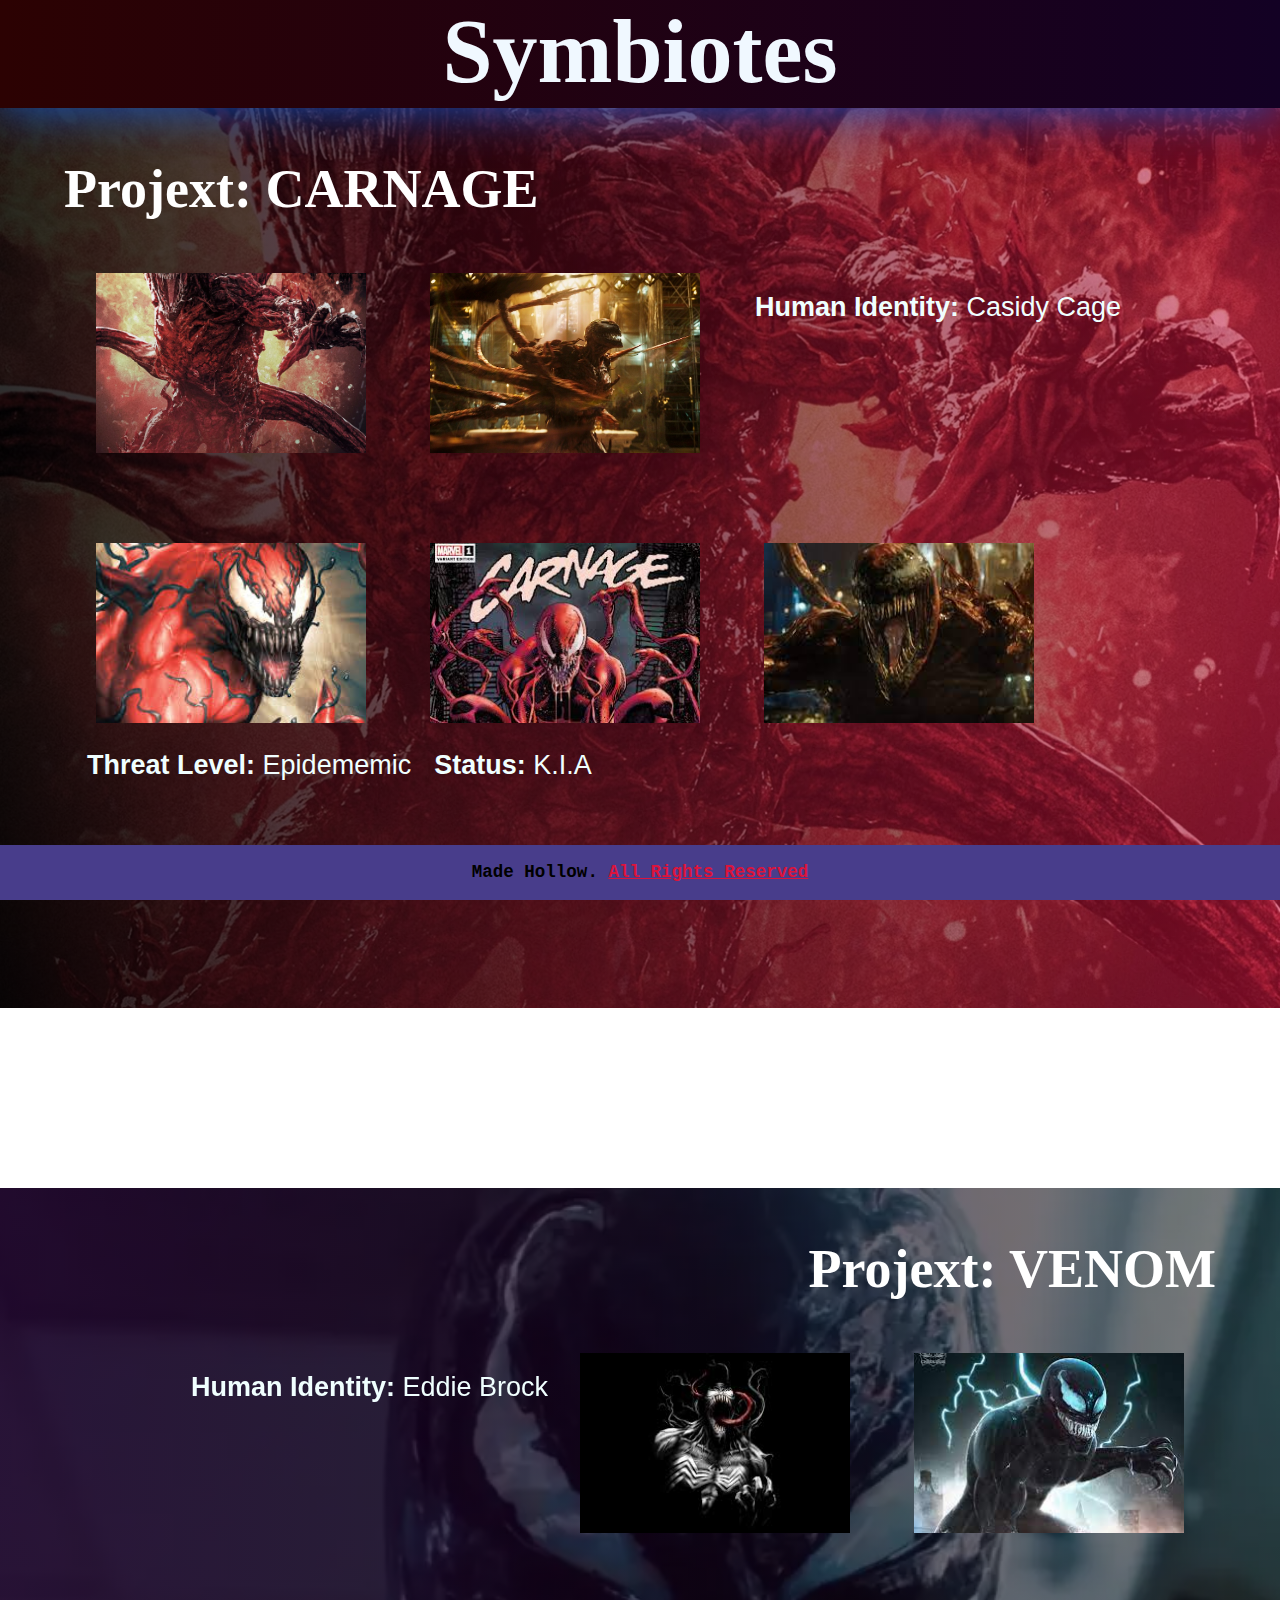
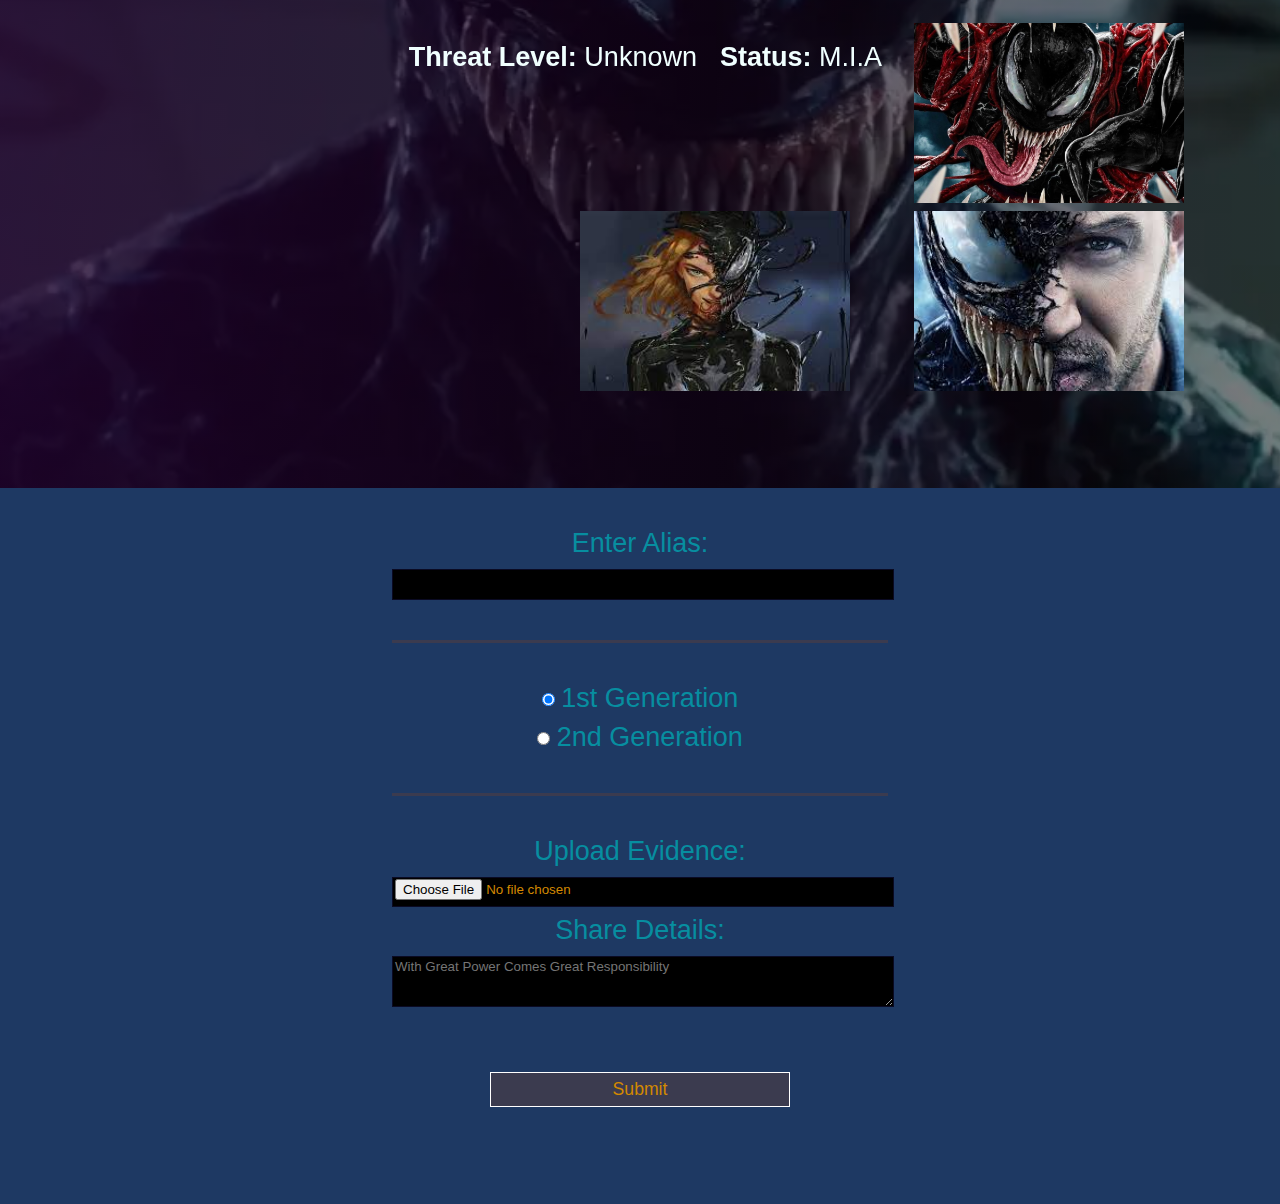
<file: index.html>
<!DOCTYPE html>
<html lang="en">
    <head>
        <title>Webs</title>
        <meta charset="utf-8">
        <meta name="viewort" content="width=device-width, inital-scale=1.0">
        <link rel="stylesheet" href="./styles.css">
    </head>
    <body>
        
        <h1>Symbiotes</h1>
        

        <div class="wrapper"> 
            <div class="under">
                <h2>Projext: CARNAGE</h2>
                <div id="gal1">
                    <div class="R1">
                        <img src="Assets/media/red-1.webp"/>
                        <img src="Assets/media/red-2.webp"/>
                        <p class="inline-p"><strong>Human Identity:</strong> Casidy Cage</p>
                    </div>  
                    <div class="R2">
                        <img src="Assets/media/red-3.jfif"/>
                        <img src="Assets/media/red-4.jfif"/>
                        <img src="Assets/media/red-5.jfif"/>
                        <p class="inline-p"><strong>Threat Level:</strong> Epidememic</p>
                        <p name="status" class="inline-p"><strong>Status:</strong> K.I.A</p>
                    </div>
                </div>
            </div>
        </div>
        
        <div class="over"> 
            <h2>Projext: VENOM</h2>
            <div id="gal2"> 
                <div class="R1">
                    <p class="inline-p"><strong>Human Identity:</strong> Eddie Brock</p>
                    <img src="Assets/media/venom-1.jfif"/>
                    <img src="Assets/media/venom-2.jfif"/>
                    
                </div>
                <div class="R2">
                    <p class="inline-p"><strong>Threat Level:</strong> Unknown</p>
                    <p class="inline-p"><strong>Status:</strong> M.I.A</p>
                    <img src="Assets/media/venom-3.jpeg"/>
                    <img src="Assets/media/venom-4.jfif"/>
                    <img src="Assets/media/venom-5.jfif"/>
                </div>
            </div>
        </div>

        <div class="lower">
            <form action='https://register-demo.freecodecamp.org'>
                
                <fieldset>
                  <label>Enter Alias: <input type="text" name="first-name" required /></label>
                </fieldset>

                <fieldset>
                    <label><input  type="radio" class="inline" value="gen1" checked>1st Generation</label>
                    <label><input  type="radio" class="inline" value="gen2">2nd Generation</label>
                </fieldset>
                
                <fieldset>
                  <label>Upload Evidence: <input type="file" name="file" /></label>
                  <label>Share Details:
                    <textarea name="bio" rows="3" cols="30" placeholder="With Great Power Comes Great Responsibility"></textarea>
                        </label>
                </fieldset>
                
                <input type="submit" value="Submit" />
            
            </form>
        </div>
        <footer>
            <h3>Made Hollow. <a href="https://www.youtube.com/watch?v=dQw4w9WgXcQ" target="_blank">All Rights Reserved</a></h3>
        </footer>
    </body>
    </html>
</file>
<file: styles.css>
html{
  scroll-behavior: smooth;
}
body{
  margin: 0;
  font-size: 100%;
}
h1{
position:sticky;
top:0;
text-align: center;
font-size: 10vmin;
background: linear-gradient(90deg,rgb(44, 2, 2), rgb(19, 1, 36)); 
margin: 0 auto;
color: aliceblue;
z-index: 9;
width: 100%;
height: 12vh;
box-shadow: 0 0 50px 0 rgb(19, 78, 189);
}
.under{
position: sticky;
top:0;
width:100%;
height: 100vh;
padding: 0;
background-image: linear-gradient(to right, rgba(0, 0, 0, 0.815), rgba(220, 20, 60, 0.514)), url(Assets/media/red-1.webp);
background-repeat: no-repeat;
background-size: cover;
background-position: center center;
}
.wrapper{
    height: 220vh;
    }
.over{
    position: relative;
    top:0;
    margin-top: -100vh;
    width:100%;
    height: 100vh;
    background-image: linear-gradient(to right, rgba(32, 1, 44, 0.815), rgba(0, 0, 0, 0.514)), url(Assets/media/venom-bg.webp);
    background-repeat: no-repeat;
    background-position: center center;
    background-size: cover;
}
h2{
    margin-top: 0;
    color: white;
    padding-top: 50px;
    font-size: 6vmin;
}
.under h2{
    padding-left: 5%;
}
.over h2{
    padding-right: 5%;
    text-align: right;
}
.inline-p{
  display: inline;
}
#gal1, #gal2{
  display: flex;
  flex-direction: row;
  flex-wrap: wrap;
}
#gal2 .R1, #gal2 .R2{
justify-content: right;
}
.R1, .R2{
    display: flex;
    height: 20vh;
    flex-direction: row;
    flex-wrap: wrap;
    width: 100%;
    padding: 0 5%;
}
.R2{
    padding-top: 10vh;
}
#gal1 img, #gal2 img{
    width: calc(15px + 15vmax);
    height: 20vmin;
    object-fit: cover;
    margin-top: 8px;
    border-radius: 10px;
    padding:0px 2rem ;
}
footer{
    position: fixed;
    bottom: 0;
    text-align: center;
    width: 100VW;
    font-size: 15px;
    font-family:'Courier New', Courier, monospace;
    background-color: darkslateblue;
}
a {
    color: crimson;
  }
  a:visited {
    color:rgb(40, 16, 95);
  }
  a:hover {
    color: palevioletred;
  }
  a:active {
    color: rgb(4, 91, 102);
  }
  p{
    color: azure;
    font-size: 3vmin;
    font-family: 'Segoe UI', Tahoma, Geneva, Verdana, sans-serif;
    display: inline;
    padding-left: 2%;
    
  }
  .text1{
    position: relative;
    left: 40vw;
    padding-right: 10%;
    padding-top: 3%;
  }
  .lower{
    background-color: rgba(2, 33, 80, 0.89);
    padding-bottom: 2%;
    color: rgb(192, 126, 4);
  }
  form {
    text-align: center;
    width: 100vw;
    max-width: 500px;
    min-width: 300px;
      margin: 0 auto;
    padding-bottom: 2em;
    font-family: Impact, Haettenschweiler, 'Arial Narrow Bold', sans-serif;
    font-size: 3vmin;
  }
  fieldset {
    border: none;
    padding: 2rem 0;
    border-bottom: 3px solid #3b3b4f;
  }
  fieldset:last-of-type {
    border-bottom: none;
  }
  .lower label {
    font-family: Impact, Haettenschweiler, 'Arial Narrow Bold', sans-serif;
    color: #078ea0;
    display: block;
      margin: 0.5rem 0;
  } 
  input, textarea {
    font-family: Impact, Haettenschweiler, 'Arial Narrow Bold', sans-serif;
    margin: 10px 0 0 0;
      width: 100%;
    min-height: 2em;
    background-color: black;
    border: 1px solid #0a0a23;
    color: rgb(211, 137, 0);
  } 
  input[type="submit"] {
    display: block;
    width: 60%;
    margin: 1em auto;
    height: 2em;
    font-size: 1.1rem;
    background-color: #3b3b4f;
    border-color: white;
    min-width: 300px;
  }
  input[type="file"] {
    padding: 1px 2px;
  }
  .inline {
    width: unset;
    margin: 0 0.5em 0 0;
    vertical-align: middle;
  }
  @media(min-width: 1000px){
    #gal1 img, #gal2 img{
      width: 30vh;  
      height: 20vh;
    }
    }
</file>
